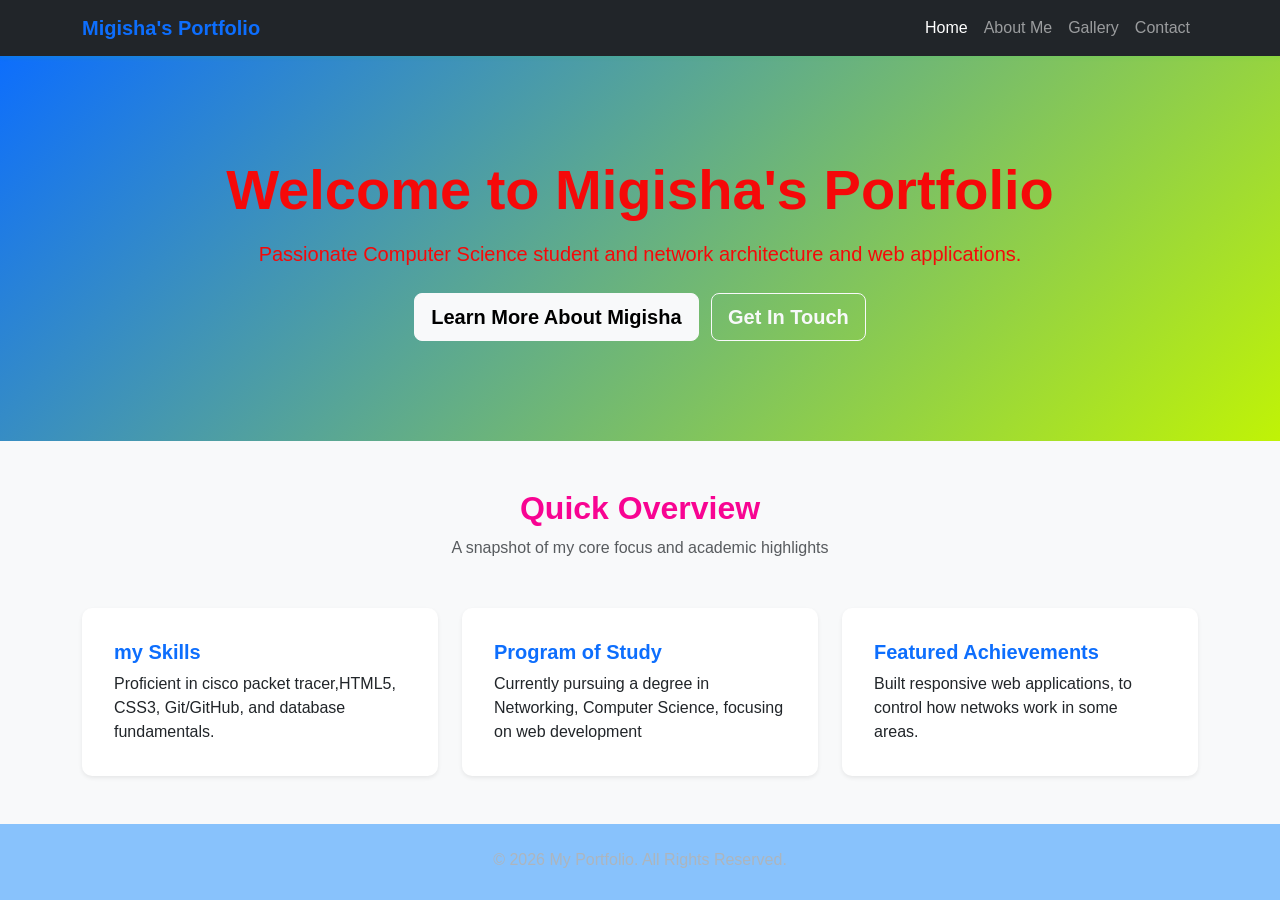
<file: index.html>
<!DOCTYPE html>
<html lang="en">
<head>
    <meta charset="UTF-8">
    <meta name="viewport" content="width=device-width, initial-scale=1.0">
    <title>Home - Personal Portfolio</title>
    <link href="https://cdn.jsdelivr.net/npm/bootstrap@5.3.0/dist/css/bootstrap.min.css" rel="stylesheet">
    <link rel="stylesheet" href="style.css">
</head>
<body>

    <nav class="navbar navbar-expand-lg navbar-dark bg-dark sticky-top">
        <div class="container">
            <a class="navbar-brand fw-bold text-primary" href="index.html">Migisha's Portfolio</a>
            <button class="navbar-toggler" type="button" data-bs-toggle="collapse" data-bs-target="#navbarNav">
                <span class="navbar-toggler-icon"></span>
            </button>
            <div class="collapse navbar-collapse justify-content-end" id="navbarNav">
                <ul class="navbar-nav">
                    <li class="nav-item"><a class="nav-link active" href="index.html">Home</a></li>
                    <li class="nav-item"><a class="nav-link" href="about.html">About Me</a></li>
                    <li class="nav-item"><a class="nav-link" href="gallery.html">Gallery</a></li>
                    <li class="nav-item"><a class="nav-link" href="contact.html">Contact</a></li>
                </ul>
            </div>
        </div>
    </nav>

    <header class="hero-section text-center">
        <div class="container">
            <h1 class="display-4 fw-bold mb-3">Welcome to Migisha's Portfolio</h1>
            <p class="lead mb-4">Passionate Computer Science student and network architecture and web applications.</p>
            <a href="about.html" class="btn btn-light btn-lg me-2 fw-semibold">Learn More About Migisha</a>
            <a href="contact.html" class="btn btn-outline-light btn-lg fw-semibold">Get In Touch</a>
        </div>
    </header>

    <section class="py-5 bg-light">
        <div class="container">
            <div class="text-center mb-5">
                <h2 class="fw-bold">Quick Overview</h2>
                <p class="text-muted">A snapshot of my core focus and academic highlights</p>
            </div>
            <div class="row g-4">
                <div class="col-md-4">
                    <div class="card h-100 border-0 shadow-sm p-3">
                        <div class="card-body">
                            <h3 class="h5 card-title text-primary fw-bold">my Skills</h3>
                            <p class="card-text">Proficient in cisco packet tracer,HTML5, CSS3, Git/GitHub, and database fundamentals.</p>
                        </div>
                    </div>
                </div>
                <div class="col-md-4">
                    <div class="card h-100 border-0 shadow-sm p-3">
                        <div class="card-body">
                            <h3 class="h5 card-title text-primary fw-bold">Program of Study</h3>
                            <p class="card-text">Currently pursuing a degree in Networking, Computer Science, focusing on web development </p>
                        </div>
                    </div>
                </div>
                <div class="col-md-4">
                    <div class="card h-100 border-0 shadow-sm p-3">
                        <div class="card-body">
                            <h3 class="h5 card-title text-primary fw-bold">Featured Achievements</h3>
                            <p class="card-text">Built responsive web applications, to control how netwoks work in some areas.</p>
                        </div>
                    </div>
                </div>
            </div>
        </div>
    </section>

    <footer class="py-4 text-center">
        <div class="container">
            <p class="mb-1">&copy; 2026 My Portfolio. All Rights Reserved.</p>
            
        </div>
    </footer>

    <script src="https://cdn.jsdelivr.net/npm/bootstrap@5.3.0/dist/js/bootstrap.bundle.min.js"></script>
</body>
</html>
</file>
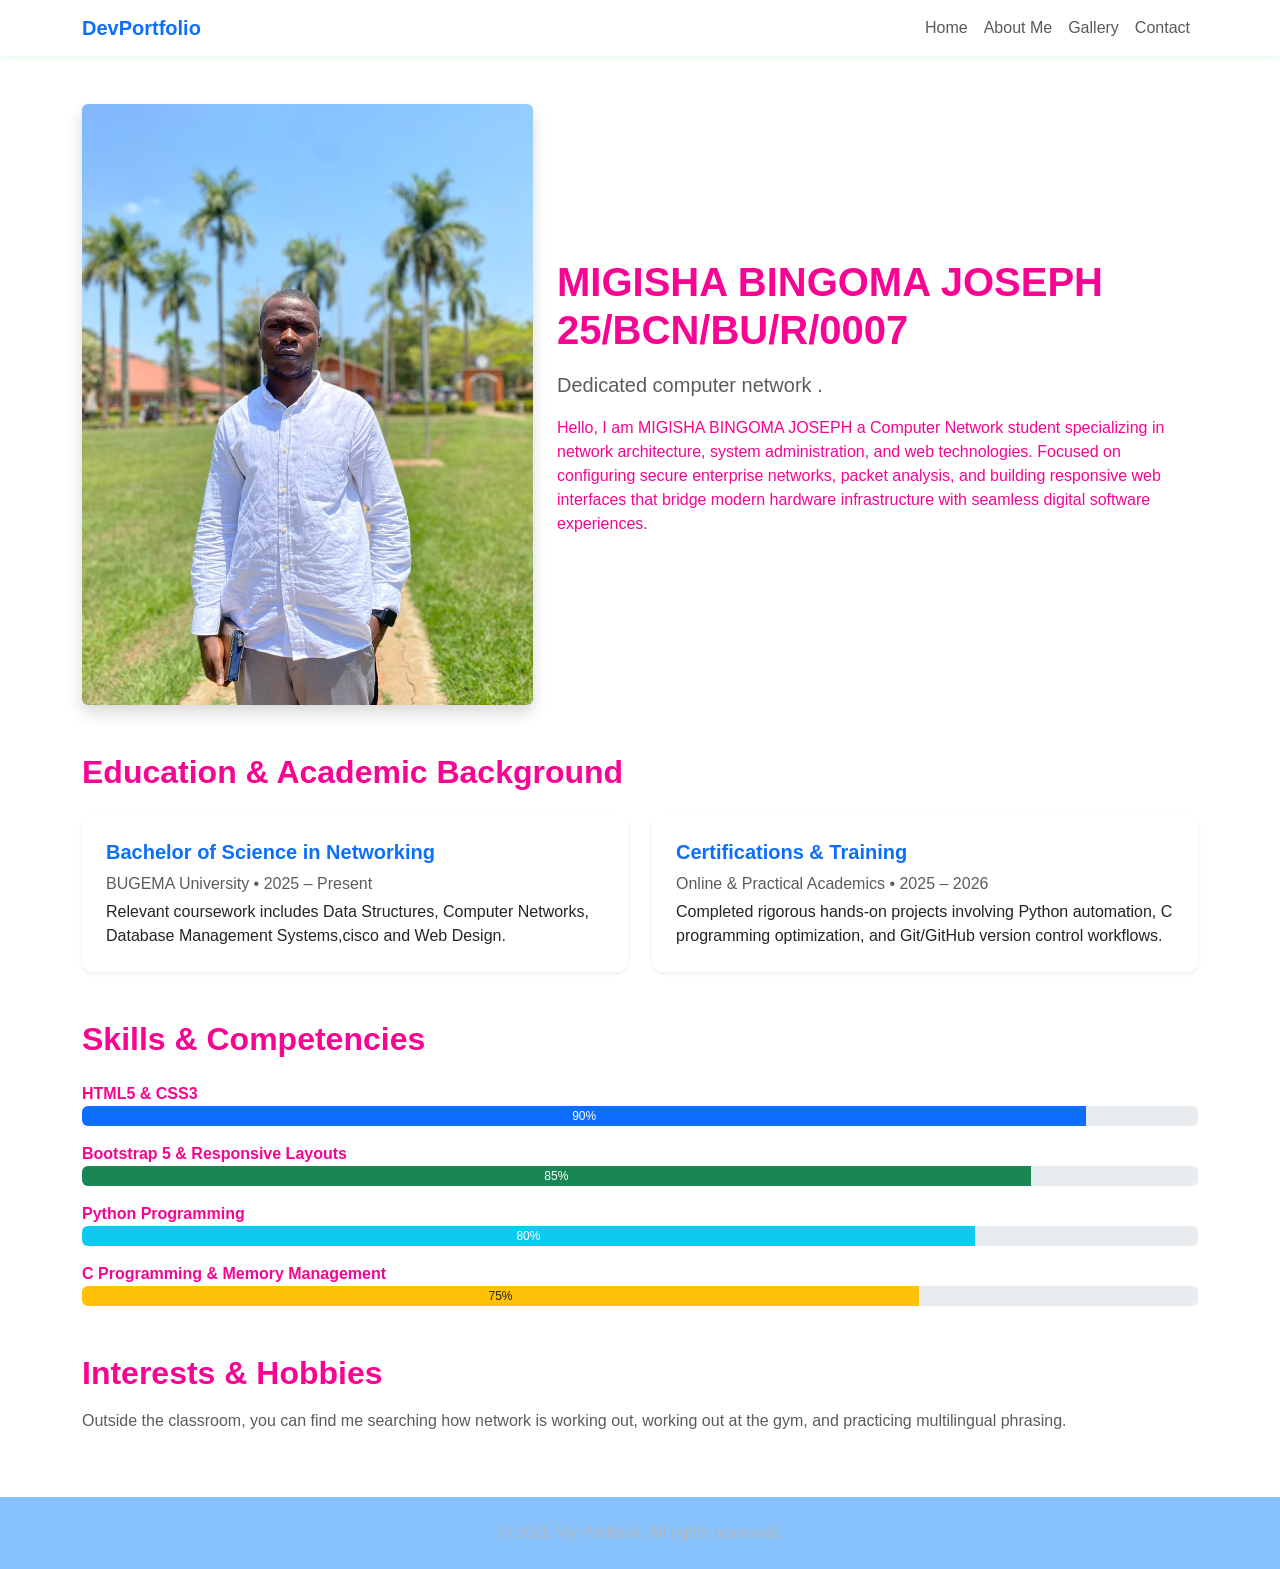
<file: about .html>
<!DOCTYPE html>
<html lang="en">
<head>
    <meta charset="UTF-8">
    <meta name="viewport" content="width=device-width, initial-scale=1.0">
    <title>About Me - My Portfolio</title>
    <link href="https://cdn.jsdelivr.net/npm/bootstrap@5.3.0/dist/css/bootstrap.min.css" rel="stylesheet">
    <link rel="stylesheet" href="style.css">
</head>
<body>

    <!-- Header / Navigation Bar -->
    <nav class="navbar navbar-expand-lg navbar-light bg-white sticky-top">
        <div class="container">
            <a class="navbar-brand fw-bold text-primary" href="index.html">DevPortfolio</a>
            <button class="navbar-toggler" type="button" data-bs-toggle="collapse" data-bs-target="#navbarNav">
                <span class="navbar-toggler-icon"></span>
            </button>
            <div class="collapse navbar-collapse justify-content-end" id="navbarNav">
                <ul class="navbar-nav">
    <li class="nav-item"><a class="nav-link" href="index.html">Home</a></li>
    <li class="nav-item"><a class="nav-link" href="about.html">About Me</a></li>
    <li class="nav-item"><a class="nav-link" href="gallery.html">Gallery</a></li>
    <li class="nav-item"><a class="nav-link" href="contact.html">Contact</a></li>
</ul>
            </div>
        </div>
    </nav>

    <!-- Main Content -->
    <main class="container py-5">
        <!-- Biography / Profile Summary -->
        <section class="row align-items-center mb-5">
            <div class="col-lg-5 mb-4 mb-lg-0">
                <img src="WhatsApp Image 2026-09-28 at 08.32.30.jpeg" alt="Profile Picture" class="img-fluid rounded shadow">
            </div>
            <div class="col-lg-7">
                <h1 class="fw-bold mb-3">MIGISHA BINGOMA JOSEPH 25/BCN/BU/R/0007</h1>
                <p class="text-muted lead">Dedicated computer network .</p>
                <p>Hello, I am MIGISHA BINGOMA JOSEPH a Computer Network student specializing in network architecture, system administration, and web technologies. Focused on configuring secure enterprise networks, packet analysis, and building responsive web interfaces that bridge modern hardware infrastructure with seamless digital software experiences.</p>
            </div>
        </section>

        <!-- Education & Academic Background -->
        <section class="mb-5">
            <h2 class="fw-bold mb-4">Education & Academic Background</h2>
            <div class="row g-4">
                <div class="col-md-6">
                    <div class="card p-4 shadow-sm">
                        <h3 class="h5 text-primary fw-bold">Bachelor of Science in Networking</h3>
                        <p class="text-muted mb-1"> BUGEMA University • 2025 – Present</p>
                        <p class="mb-0">Relevant coursework includes Data Structures, Computer Networks, Database Management Systems,cisco and Web Design.</p>
                    </div>
                </div>
                <div class="col-md-6">
                    <div class="card p-4 shadow-sm">
                        <h3 class="h5 text-primary fw-bold">Certifications & Training</h3>
                        <p class="text-muted mb-1">Online & Practical Academics • 2025 – 2026</p>
                        <p class="mb-0">Completed rigorous hands-on projects involving Python automation, C programming optimization, and Git/GitHub version control workflows.</p>
                    </div>
                </div>
            </div>
        </section>

        <!-- Skills & Competencies -->
        <section class="mb-5">
            <h2 class="fw-bold mb-4">Skills & Competencies</h2>
            <div class="mb-3">
                <label class="fw-semibold">HTML5 & CSS3</label>
                <div class="progress" style="height: 20px;"><div class="progress-bar bg-primary" style="width: 90%;">90%</div></div>
            </div>
            <div class="mb-3">
                <label class="fw-semibold">Bootstrap 5 & Responsive Layouts</label>
                <div class="progress" style="height: 20px;"><div class="progress-bar bg-success" style="width: 85%;">85%</div></div>
            </div>
            <div class="mb-3">
                <label class="fw-semibold">Python Programming</label>
                <div class="progress" style="height: 20px;"><div class="progress-bar bg-info" style="width: 80%;">80%</div></div>
            </div>
            <div class="mb-3">
                <label class="fw-semibold">C Programming & Memory Management</label>
                <div class="progress" style="height: 20px;"><div class="progress-bar bg-warning text-dark" style="width: 75%;">75%</div></div>
            </div>
        </section>

        <!-- Interests & Hobbies -->
        <section>
            <h2 class="fw-bold mb-3">Interests & Hobbies</h2>
            <p class="text-muted">Outside the classroom, you can find me searching how network is working out, working out at the gym, and practicing multilingual phrasing.</p>
        </section>
    </main>

    <!-- Footer -->
    <footer class="py-4 text-center">
        <div class="container">
            <p class="mb-0">&copy; 2026 My Portfolio. All rights reserved.</p>
        </div>
    </footer>

    <script src="https://cdn.jsdelivr.net/npm/bootstrap@5.3.0/dist/js/bootstrap.bundle.min.js"></script>
</body>
</html>
</file>
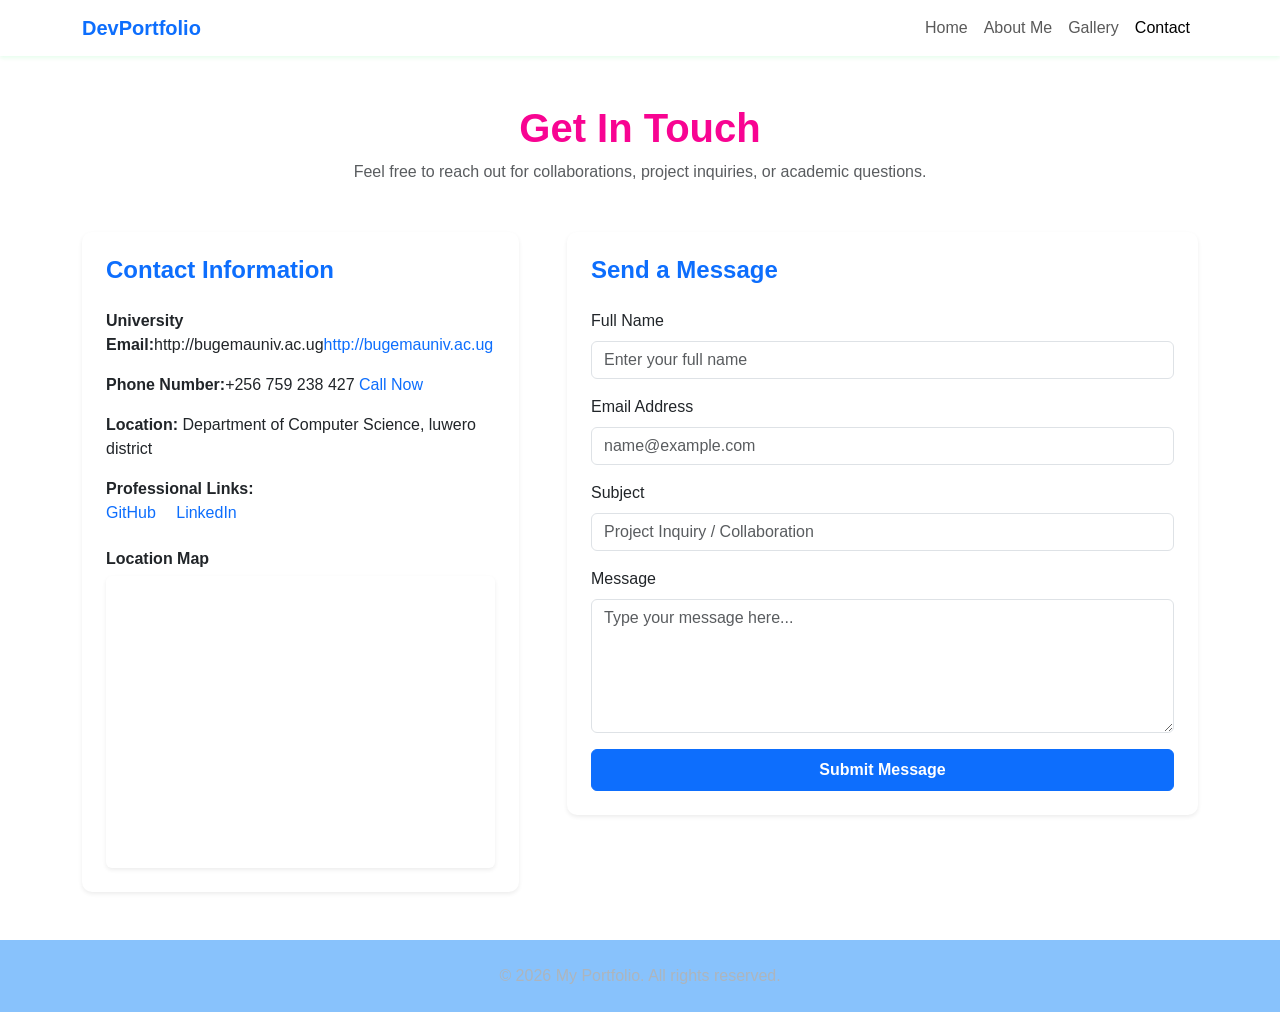
<file: contact.html>
<!DOCTYPE html>
<html lang="en">
<head>
    <meta charset="UTF-8">
    <meta name="viewport" content="width=device-width, initial-scale=1.0">
    <title>Contact - My Portfolio</title>
    <link href="https://cdn.jsdelivr.net/npm/bootstrap@5.3.0/dist/css/bootstrap.min.css" rel="stylesheet">
    <link rel="stylesheet" href="style.css">
</head>
<body>

    <!-- Header / Navigation Bar -->
    <nav class="navbar navbar-expand-lg navbar-light bg-white sticky-top">
        <div class="container">
            <a class="navbar-brand fw-bold text-primary" href="index.html">DevPortfolio</a>
            <button class="navbar-toggler" type="button" data-bs-toggle="collapse" data-bs-target="#navbarNav">
                <span class="navbar-toggler-icon"></span>
            </button>
            <div class="collapse navbar-collapse justify-content-end" id="navbarNav">
                <ul class="navbar-nav">
                    <li class="nav-item"><a class="nav-link" href="index.html">Home</a></li>
                    <li class="nav-item"><a class="nav-link" href="about.html">About Me</a></li>
                    <li class="nav-item"><a class="nav-link" href="gallery.html">Gallery</a></li>
                    <li class="nav-item"><a class="nav-link active" href="contact.html">Contact</a></li>
                </ul>
            </div>
        </div>
    </nav>

    <!-- Main Content -->
    <main class="container py-5">
        <div class="text-center mb-5">
            <h1 class="fw-bold">Get In Touch</h1>
            <p class="text-muted">Feel free to reach out for collaborations, project inquiries, or academic questions.</p>
        </div>

        <div class="row g-5">
            <!-- Contact Information -->
            <div class="col-lg-5">
                <div class="card p-4 shadow-sm h-100">
                    <h2 class="h4 fw-bold text-primary mb-4">Contact Information</h2>
                    <p class="mb-3"><strong>University Email:</strong>http://bugemauniv.ac.ug<a href="http://bugemauniv.ac.ug" class="text-decoration-none">http://bugemauniv.ac.ug</a></p>
                    <p class="mb-3"><strong>Phone Number:</strong>+256 759 238 427 <a href="tel:+256759238427" class="text-decoration-none">Call Now</a></p>
                    <p class="mb-3"><strong>Location:</strong> Department of Computer Science, luwero district</p>
                    <p class="mb-4"><strong>Professional Links:</strong><br>
                        <a href="https://github.com" target="_blank" class="text-decoration-none me-3">GitHub</a>
                        <a href="https://linkedin.com" target="_blank" class="text-decoration-none">LinkedIn</a>
                    </p>

                    <!-- Optional Embedded Map -->
                    <div class="mt-auto">
                        <h3 class="h6 fw-bold mb-2">Location Map</h3>
                        <div class="ratio ratio-4x3 rounded overflow-hidden shadow-sm">
                            <iframe src="https://www.google.com/maps/embed?pb=!1m18!1m12!1m3!1d3989.75f..." style="border:0;" allowfullscreen="" loading="lazy"></iframe>
                        </div>
                    </div>
                </div>
            </div>

            <!-- Contact Form -->
            <div class="col-lg-7">
                <div class="card p-4 shadow-sm">
                    <h2 class="h4 fw-bold text-primary mb-4">Send a Message</h2>
                    <form>
                        <div class="mb-3">
                            <label for="fullName" class="form-label">Full Name</label>
                            <input type="text" class="form-control" id="fullName" placeholder="Enter your full name" required>
                        </div>
                        <div class="mb-3">
                            <label for="emailAddress" class="form-label">Email Address</label>
                            <input type="email" class="form-control" id="emailAddress" placeholder="name@example.com" required>
                        </div>
                        <div class="mb-3">
                            <label for="subject" class="form-label">Subject</label>
                            <input type="text" class="form-control" id="subject" placeholder="Project Inquiry / Collaboration" required>
                        </div>
                        <div class="mb-3">
                            <label for="message" class="form-label">Message</label>
                            <textarea class="form-control" id="message" rows="5" placeholder="Type your message here..." required></textarea>
                        </div>
                        <button type="submit" class="btn btn-primary w-100 py-2 fw-semibold">Submit Message</button>
                    </form>
                </div>
            </div>
        </div>
    </main>

    <!-- Footer -->
    <footer class="py-4 text-center">
        <div class="container">
            <p class="mb-0">&copy; 2026 My Portfolio. All rights reserved.</p>
        </div>
    </footer>

    <script src="https://cdn.jsdelivr.net/npm/bootstrap@5.3.0/dist/js/bootstrap.bundle.min.js"></script>
</body>
</html>
</file>
<file: style.css>
/* Custom Portfolio Styles */
body {
    font-family: 'Segoe UI', Tahoma, Geneva, Verdana, sans-serif;
    scroll-behavior: smooth;
    color: #f80492;
}

/* Hero Section Gradient Background */
.hero-section {
    background: linear-gradient(135deg, #0d6efd 0%, #c0f306 100%);
    color: rgb(245, 9, 9);
    padding: 100px 0;
}

/* Navbar Customization */
.navbar {
    box-shadow: 0 2px 4px rgba(4, 236, 74, 0.1);
}

/* Card Hover Effects */
.card {
    transition: transform 0.3s ease, box-shadow 0.3s ease;
    border: none;
    border-radius: 10px;
}

.card:hover {
    transform: translateY(-5px);
    box-shadow: 0 10px 20px rgba(124, 4, 236, 0.15);
}

/* Gallery Item Styling */
.gallery-img {
    height: 250px;
    object-fit: cover;
    border-top-left-radius: 10px;
    border-top-right-radius: 10px;
}

/* Footer Styling */
footer {
    background-color: #88c2fc;
    color: #adb5bd;
}
</file>
